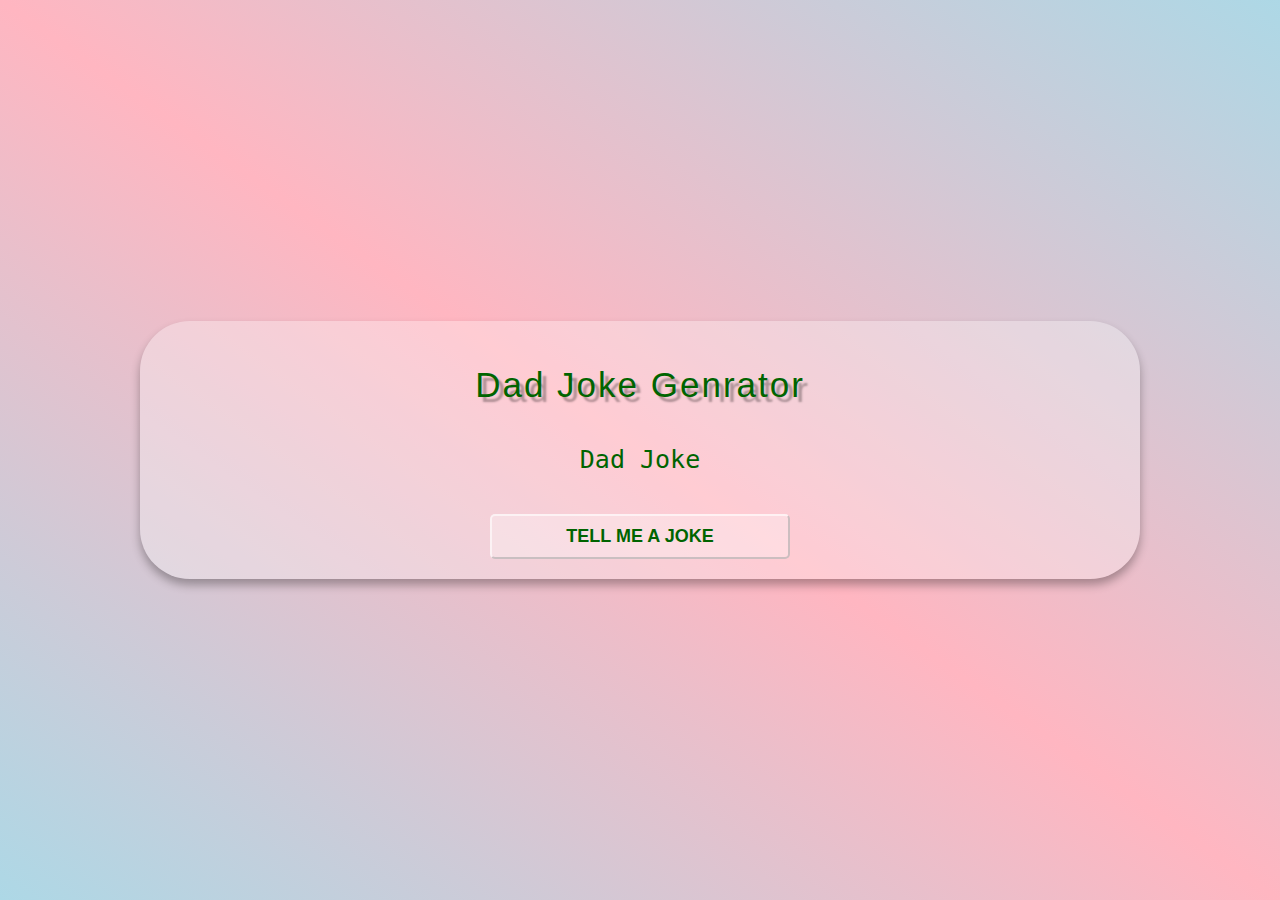
<file: Dad_joke_genrator/index.html>
<!DOCTYPE html>
<html lang="en">
<head>
    <meta charset="UTF-8">
    <meta name="viewport" content="width=device-width, initial-scale=1.0">
    <title>Document</title>
    <style>
        body{
            margin:0;
            background: linear-gradient(to left bottom,lightblue,lightpink,lightblue);
            min-height: 100vh;
            display:flex;
            justify-content: center;
            align-items: center;
            font-family: monospace;
        }
        .container{
            background-color: rgba(255,255,255,.3);
            padding:20px;
            box-shadow: 0 6px 10px rgba(0,0,0,.3);
            border-radius: 50px;
            width:75%;
            text-align: center;
            color: darkgreen;
        }
        .heading{
            font-size: 35px;
            font-weight: 200;
            font-family: Impact, Haettenschweiler, 'Arial Narrow Bold', sans-serif;
            text-shadow: 5px 5px 2px rgba(0,0,0,.3);
            letter-spacing: 2px;
        }
        .joke{
            font-size: 25px;
            font-weight: 500;
            margin:40px;
        }
        .button{
            font-size: 18px;
            font-weight: 700;
            border-radius: 5px;
            padding:10px;
            background-color:  rgba(255,255,255,.3);
            border-color: rgba(255,255,255,.6); 
            text-transform: uppercase;
            width:300px;
            color:darkgreen;
        }
        .button:hover{
            background-color:  rgba(255,255,255,.5);
            box-shadow:0 4px 4px rgba(0,0,0,.3) ;
            transition:all 300ms ease;
        }


    </style>
</head>
<body>
    <div class="container">
        <h1 class="heading">Dad Joke Genrator</h1>
        <p class="joke" id="joke">Dad Joke</p>
        <button class="button" id="button">Tell me a joke</button>
    </div>
    <script src="index.js"></script>
</body>
</html>
</file>
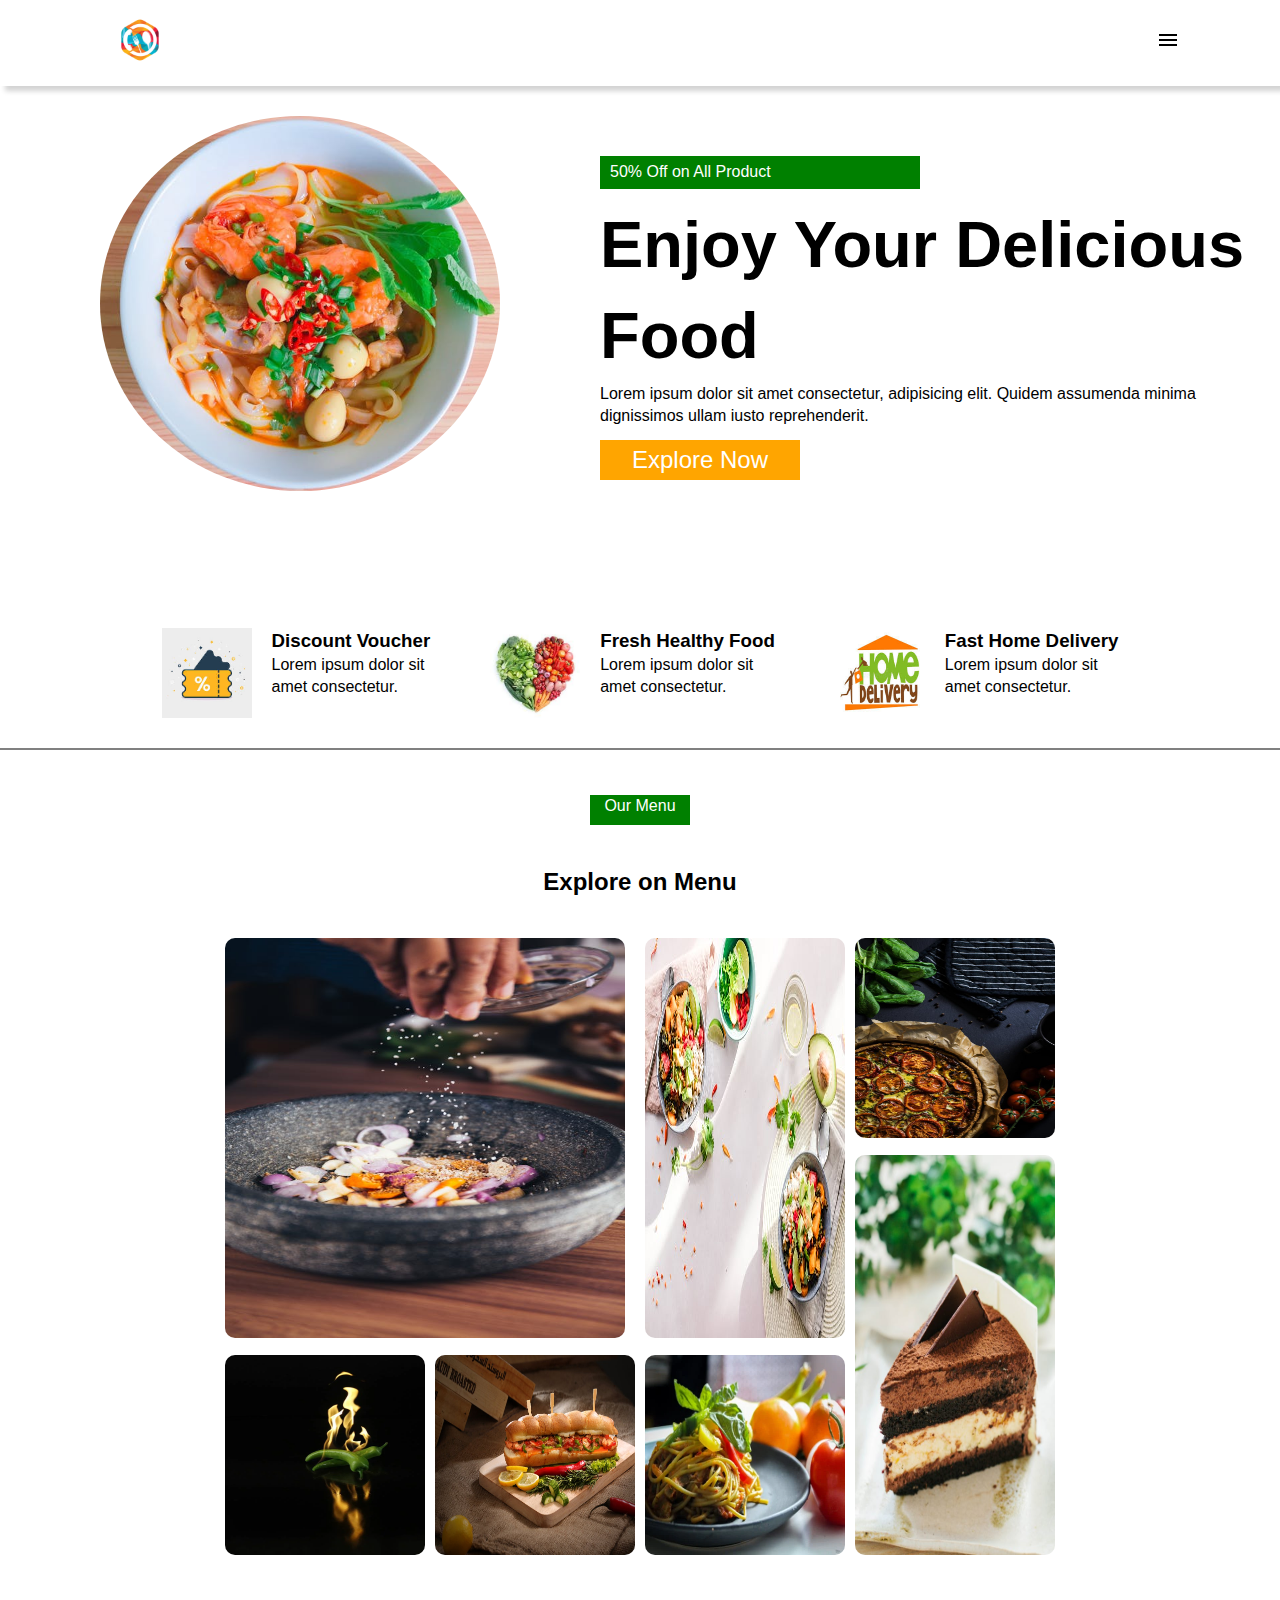
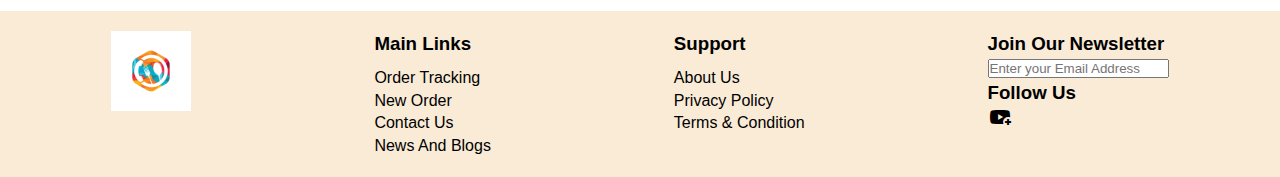
<file: food_food/index.html>
<!DOCTYPE html>
<html lang="en">
<head>
    <meta charset="UTF-8">
    <meta name="viewport" content="width=device-width, initial-scale=1.0">
    <title>Document</title>
    <link rel="stylesheet" href="index.css">
    <link rel="stylesheet" href="https://fonts.googleapis.com/css2?family=Material+Symbols+Outlined:opsz,wght,FILL,GRAD@20..48,100..700,0..1,-50..200" />
    <style>
        .material-symbols-outlined {
          font-variation-settings:
          'FILL' 0,
          'wght' 400,
          'GRAD' 0,
          'opsz' 24
        }
        </style>
</head>
<body>
    <nav>
        <div class="navigation_container">
            <div class="logo"><img src="logo1.jpg" alt=""></div>
            <div class="icon"><span class="material-symbols-outlined">
                menu
                </span></div>
        </div>
    </nav>
    <div class="continer">
        <div class="hero">
            <div class="hero_image">
                <img src="1.jpeg" alt="">
            </div>
            <div class="hero_content">
                <div class="tag">50% Off on All Product</div>
                <h1>Enjoy Your Delicious Food</h1>
                <p>Lorem ipsum dolor sit amet consectetur, adipisicing elit. Quidem assumenda minima dignissimos ullam iusto reprehenderit.</p>
                <button class="button">Explore Now</button>
            </div>
        </div>
        <section class="features">
            <div class="feature1">
            <img src="discount.jpeg" alt="">
            <div class="feature_content1">
                <h3>Discount Voucher</h3>
                Lorem ipsum dolor sit <br>
                 amet consectetur.
            </div>
            </div>
            <div class="feature1">
                <img src="fresh_food.jpeg" alt="">
                <div class="feature_content1">
                <h3>Fresh Healthy Food</h3>
                Lorem ipsum dolor sit <br>
                amet consectetur.
            </div>
            </div>
            <div class="feature1">
                <img src="free_delivery.jpeg" alt="">
                <div class="feature_content1">
                <h3>Fast Home Delivery</h3>
               Lorem ipsum dolor sit <br> amet consectetur.
               </div>
            </div>

        </section>
        <div class="divider"></div>
       
        <section class="box">
        <div class="menu">Our Menu</div>
        <div class="explaor_menu">
            <h2>Explore on Menu</h2>
        </div>
        <div class="grid">
            <div class="item1">
                <img src="logo.jpeg"  class="grid-img" alt="">
            </div>
            <div class="item2">
                <img src="2.jpeg" class="grid-img" alt="">
            </div>
            <div class="item3">
                <img src="3.jpeg" class="grid-img" alt="">
            </div>
            <div class="item4">
                <img src="4.webp" class="grid-img" alt="">
            </div>
            <div class="item5">
                <img src="5.jpeg" class="grid-img" alt="">
            </div>
            <div class="item6">
                <img src="6.webp" class="grid-img" alt="">
            </div>
            <div class="item7">
                <img src="7.jpeg" class="grid-img" alt="">
            </div>
        </div>
       </section>
       <section class="footer">
        <div class="footer_container">
        <div class="logo_img">
            <img src="logo1.jpg" style="height:80px; width:80px;" alt="">
        </div>
        <div class="link_list">
            <h3>Main Links</h3>
            <ul>
                <li>Order Tracking</li>
                <li>New Order</li>
                <li>Contact Us</li>
                <li>News And Blogs</li>
            </ul>
        </div>
        <div class="link_list">
            <h3>Support</h3>
            <ul>
                <li>About Us</li>
                <li>Privacy Policy</li>
                <li>Terms & Condition</li>
                
            </ul>
        </div>
        <div class="newslater">
            <h3>Join Our Newsletter</h3>
            <input type="text" placeholder="Enter your Email Address">
            <h3>Follow Us</h3>
            <div class="icons_container">
                <div class="icons">
                <span class="material-symbols-outlined">
                    youtube_activity
                    </span>
                    <i  class="fa fa-facebook"></i>
                </div>
            </div>
        </div>
        </div>
       </section>
    </div>
</body>
</html>
</file>
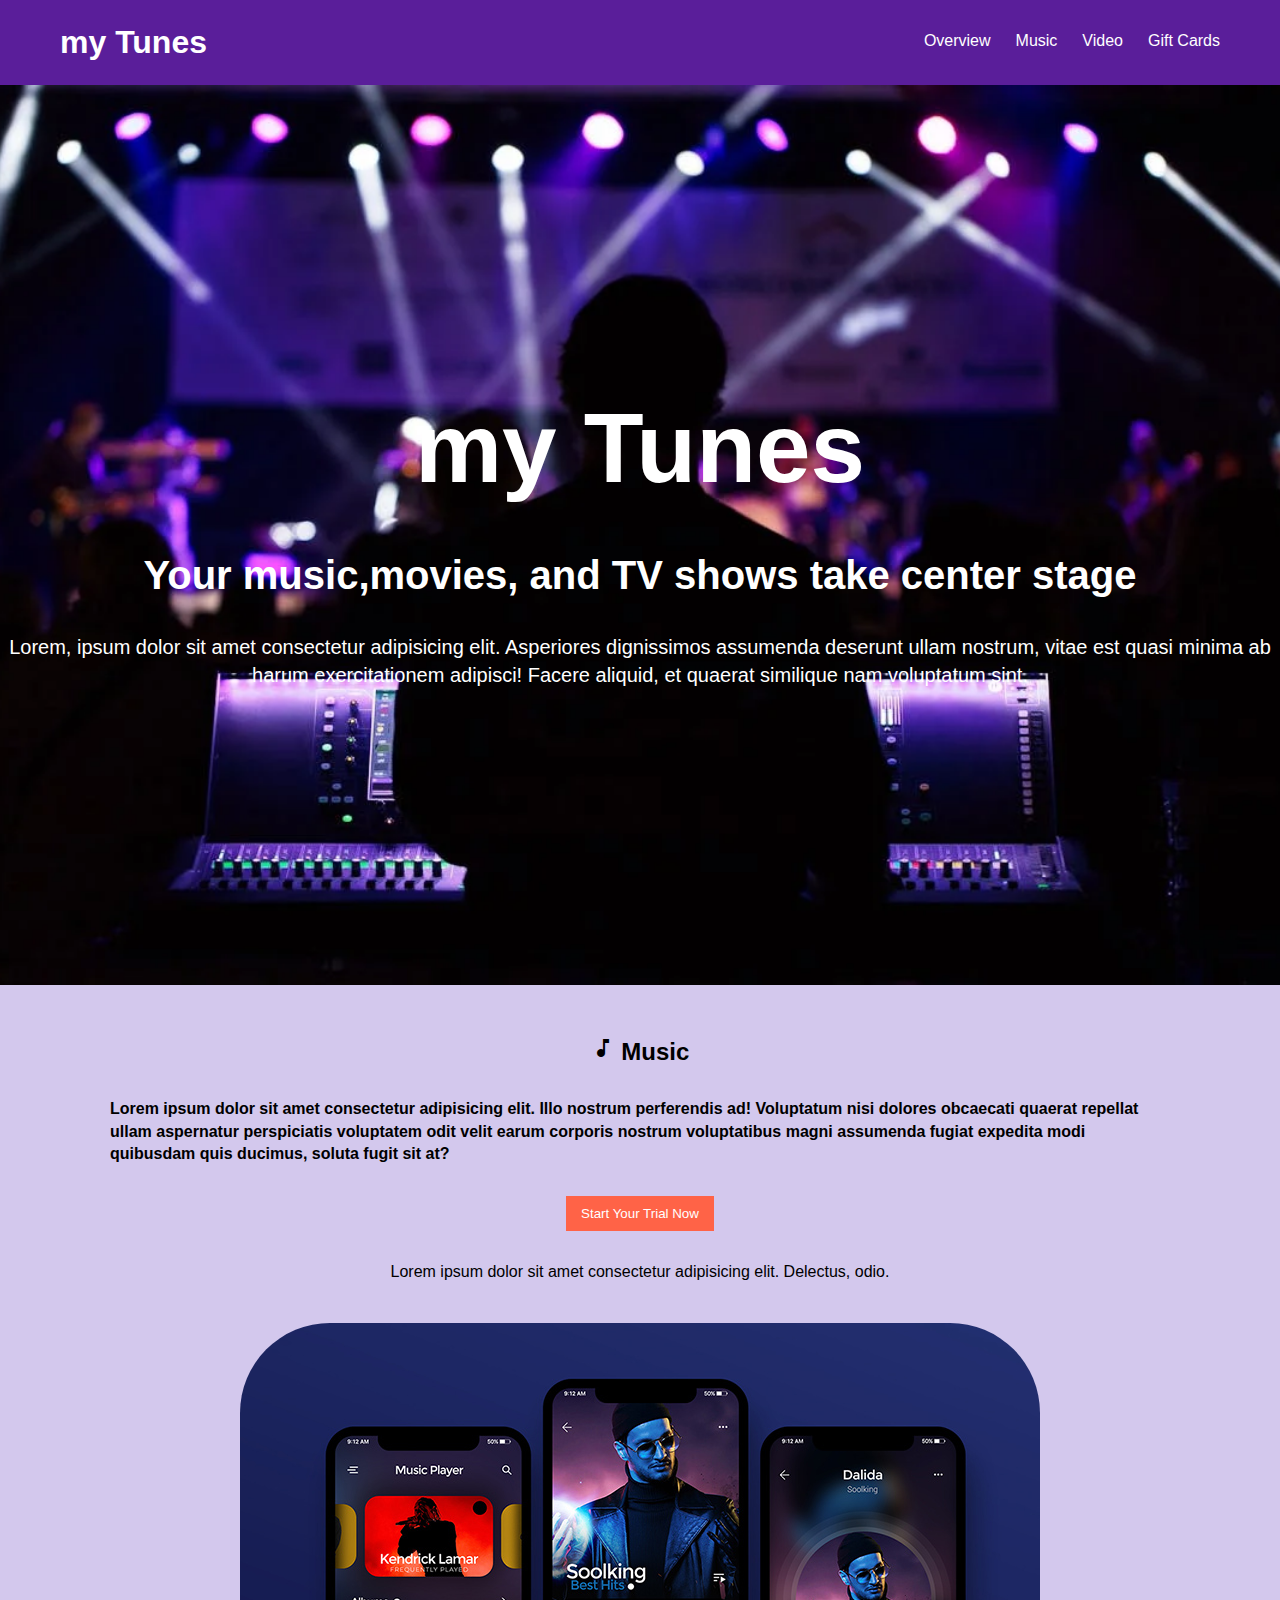
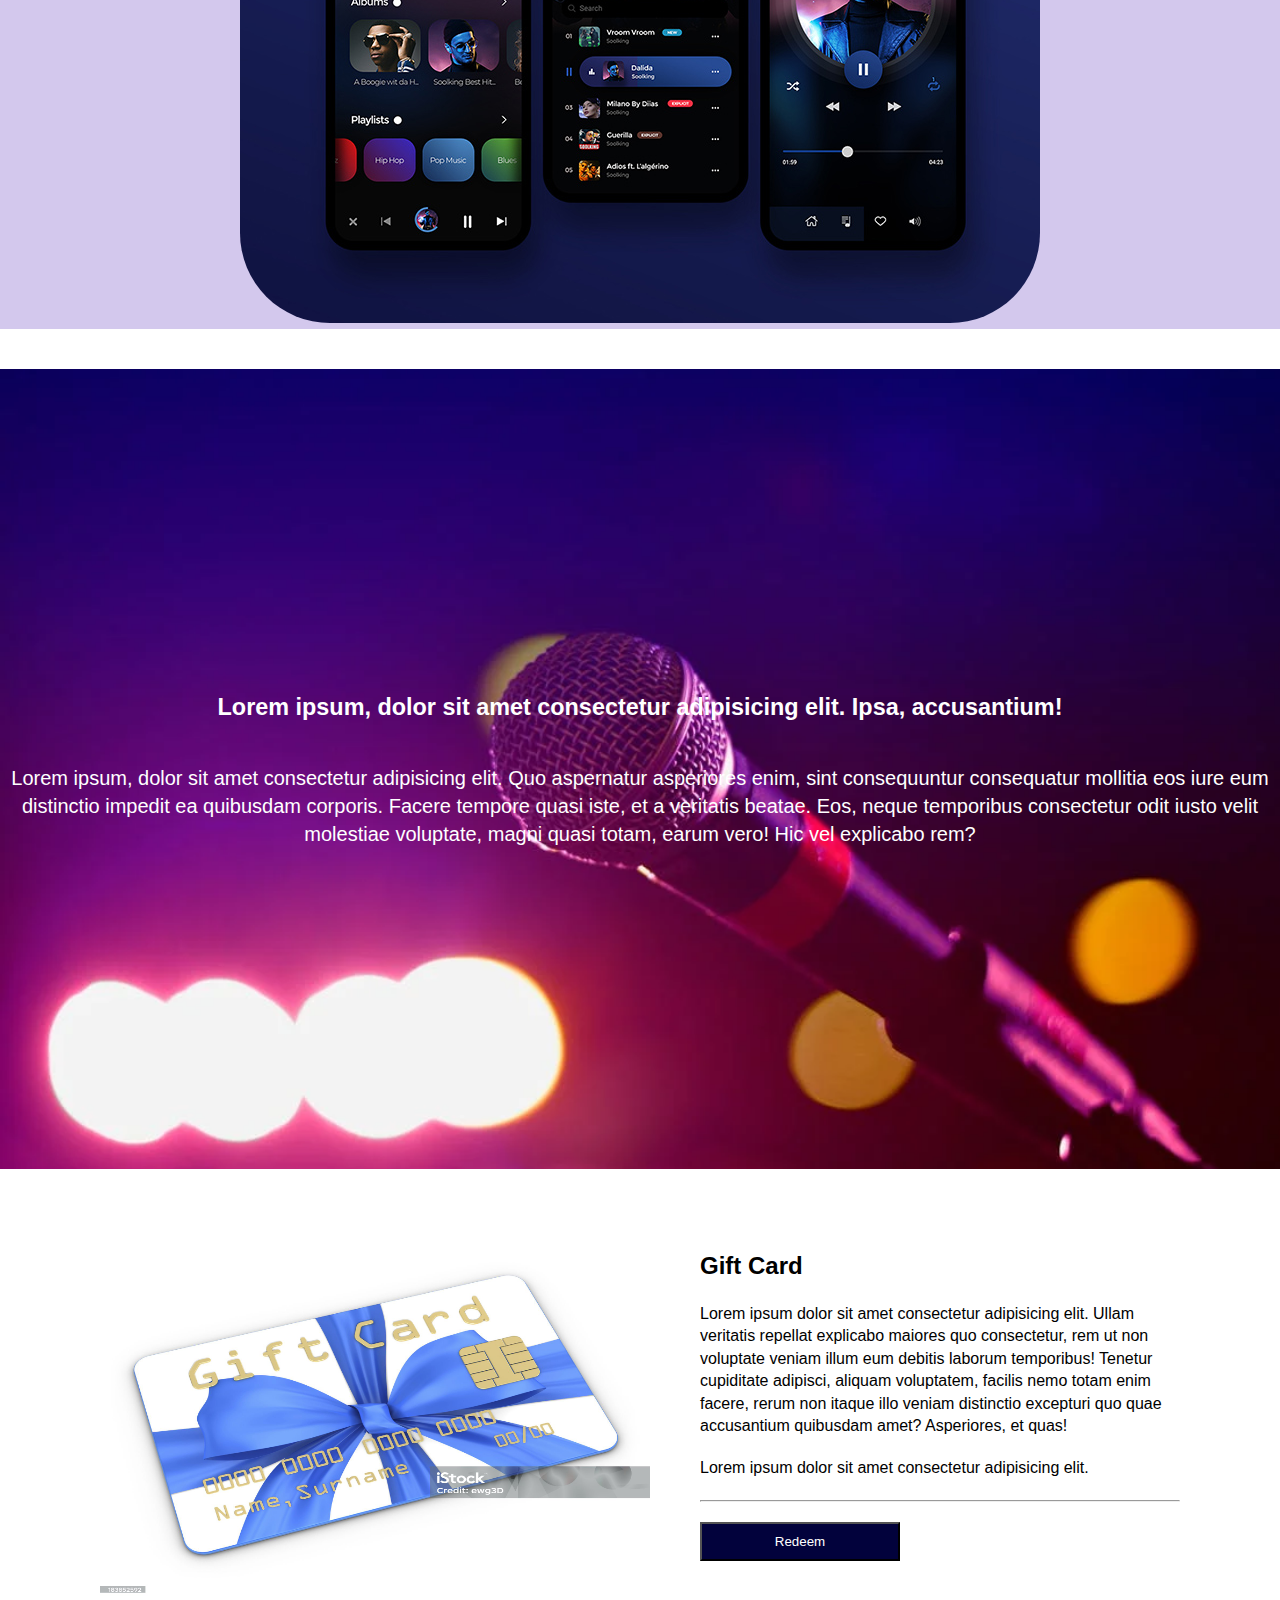
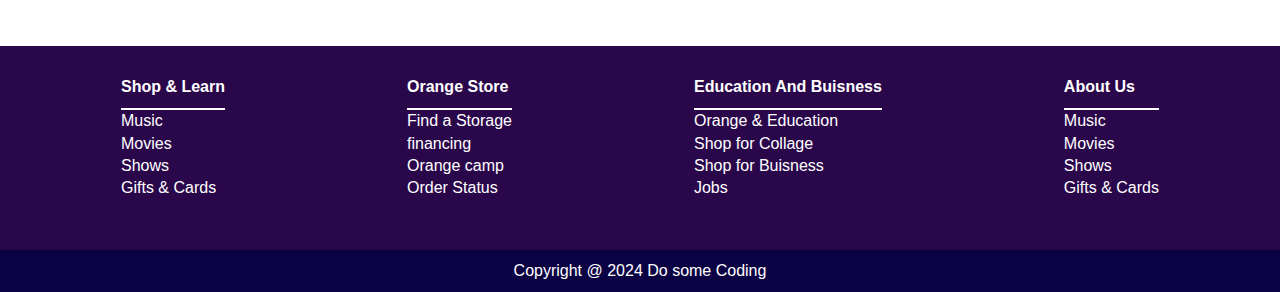
<file: Music_My_Tunes/index.html>
<!DOCTYPE html>
<html lang="en">
<head>
    <meta charset="UTF-8">
    <meta name="viewport" content="width=device-width, initial-scale=1.0">
    <title>My Tunes Website</title>
    <link rel="stylesheet" href="1.css">
    <link rel="stylesheet" href="https://fonts.googleapis.com/css2?family=Material+Symbols+Outlined:opsz,wght,FILL,GRAD@20..48,100..700,0..1,-50..200" />
    <style>
        .material-symbols-outlined {
          font-variation-settings:
          'FILL' 0,
          'wght' 400,
          'GRAD' 0,
          'opsz' 24
        }
        </style>
</head>
<body>
    <header>
        <nav class="nav-container">
            <div class="logo">my Tunes</div>
            <div class="anchor">
            <ul>
                <a href="#Hero"><li>Overview</li></a>
            </ul>

            <ul>
                <a href="#music"><li>Music</li></a>
            </ul>

            <ul>
                <a href="#video"><li>Video</li></a>
            </ul>

            <ul>
                <a href="#gift"><li>Gift Cards</li></a>
            </ul>
        </div>
        </nav>
    </header>
    <main>
        <section id="Hero" class="hero_section">
            <div class="container">
                <h1>my Tunes</h1>
                <h3>Your music,movies, and TV shows take center stage</h3>
                <p>Lorem, ipsum dolor sit amet consectetur adipisicing elit. Asperiores dignissimos assumenda deserunt ullam nostrum, vitae est quasi minima ab harum exercitationem adipisci! Facere aliquid, et quaerat similique nam voluptatum sint.</p>
            </div>
        </section>

        <section class="music_section" id="music">
            <div class="container">
                <h2>
                <span class="material-symbols-outlined">
                    music_note
                    </span>
                    Music
                </h2>
                <h4>
                    Lorem ipsum dolor sit amet consectetur adipisicing elit. Illo nostrum perferendis ad! Voluptatum nisi dolores obcaecati quaerat repellat ullam aspernatur perspiciatis voluptatem odit velit earum corporis nostrum voluptatibus magni assumenda fugiat expedita modi quibusdam quis ducimus, soluta fugit sit at?
                
                </h4>
                <button class="btn">Start Your Trial Now</button>
                <p>
                    Lorem ipsum dolor sit amet consectetur adipisicing elit. Delectus, odio.
                </p>
                <div class="i_pad">
                    <img src="music-player.jpg" alt="">
                </div>
            </div>
        </section>

        

        <section class="video" id="video">
            <div class="video_container">
                <h3>Lorem ipsum, dolor sit amet consectetur adipisicing elit. Ipsa, accusantium!</h3>
                 <p>Lorem ipsum, dolor sit amet consectetur adipisicing elit. Quo aspernatur asperiores enim, sint consequuntur consequatur mollitia eos iure eum distinctio impedit ea quibusdam corporis. Facere tempore quasi iste, et a veritatis beatae. Eos, neque temporibus consectetur odit iusto velit molestiae voluptate, magni quasi totam, earum vero! Hic vel explicabo rem?</p>   
            </div>
        </section>

        <section class="gift-section" id="gift">
            <div class="gift_container">
                <div class="gift_card">
                    <img src="giftcard.jpg" alt="">
                </div>
                <div class="gift_content">
                    <h2>Gift Card</h2>
                    <p>Lorem ipsum dolor sit amet consectetur adipisicing elit. Ullam veritatis repellat explicabo maiores quo consectetur, rem ut non voluptate veniam illum eum debitis laborum temporibus! Tenetur cupiditate adipisci, aliquam voluptatem, facilis nemo totam enim facere, rerum non itaque illo veniam distinctio excepturi quo quae accusantium quibusdam amet? Asperiores, et quas!</p>
                     <p>Lorem ipsum dolor sit amet consectetur adipisicing elit.
                        <hr>
                        <button class="sec_btn">Redeem</button>
                     </p>
                </div>
            </div>
        </section>
    </main>
    <footer>
        <div class="upper">
            <div class="upper_container">
             <div class="footer_links">
                <h4>Shop & Learn</h4>
                <ul>
                    <li>Music</li>
                    <li>Movies</li>
                    <li>Shows</li>
                    <li>Gifts & Cards</li>
                </ul>
             </div>

             <div class="footer_links">
                <h4>Orange Store</h4>
                <ul>
                    <li>Find a Storage</li>
                    <li>financing</li>
                    <li>Orange camp</li>
                    <li>Order Status</li>
                </ul>
             </div>

             <div class="footer_links">
                <h4>Education And Buisness</h4>
                <ul>
                    <li>Orange & Education</li>
                    <li>Shop for Collage</li>
                    <li>Shop for Buisness</li>
                    <li>Jobs</li>
                </ul>
             </div>

             <div class="footer_links">
                <h4>About Us</h4>
                <ul>
                    <li>Music</li>
                    <li>Movies</li>
                    <li>Shows</li>
                    <li>Gifts & Cards</li>
                </ul>
             </div>
            </div>
        </div>
        <div class="lower">
        Copyright @ 2024 Do some Coding
        </div>
    </footer>
</body>
</html>
</file>
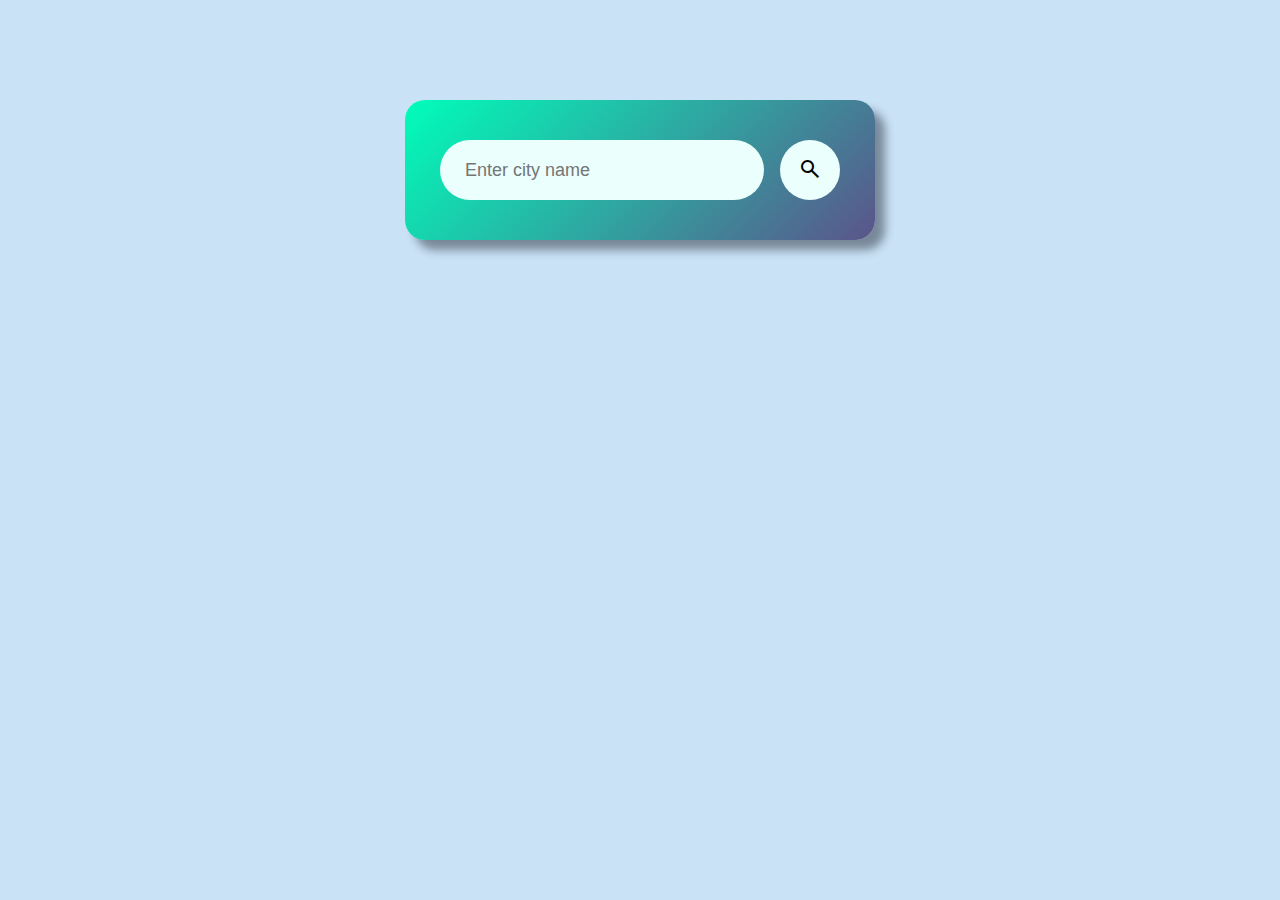
<file: project_5/index.html>
<!DOCTYPE html>
<html lang="en">
<head>
    <meta charset="UTF-8">
    <meta name="viewport" content="width=device-width, initial-scale=1.0">
    <title>Document</title>
    <link rel="stylesheet" href="https://fonts.googleapis.com/css2?family=Material+Symbols+Outlined:opsz,wght,FILL,GRAD@20..48,100..700,0..1,-50..200" />
    <style>
        .material-symbols-outlined {
          font-variation-settings:
          'FILL' 0,
          'wght' 400,
          'GRAD' 0,
          'opsz' 24
        }
        </style>
    <style>
        *{
            margin:0;
            padding:0;
            font-family: 'Poppins',sans-serif;
            box-sizing: border-box;
        }
        body{
           background-color:rgb(202, 226, 246);
        }
        .card{
            width:90%;
            max-width: 470px;
            background:linear-gradient(135deg, #00feba,#5b548a);
            color:#fff;
            margin:100px auto 0;
            border-radius:20px;
            padding:40px 35px;
            text-align: center;
            box-shadow: 10px 10px 10px lightslategray;
        }
        .search{
            width:100%;
            display: flex;
            align-items: center;
            justify-content: space-between;
        }
        .search input{
            border:10px;
            outline:0;
            background: #ebfffc;
            color:#555;
            padding:10px 25px;
            height:60px;
            flex:1;
            font-size: 18px;
            margin-right: 16px;
            border-radius: 50px;
        }
        .search button{
            border:10px;
            outline:0;
            background: #ebfffc;
            border-radius: 50%;
            width:60px;
            height:60px;
            cursor:pointer;
           
        }
       
        .weather-icon{
            width: 170px;
            margin-top: 30px;
        }
        .weather h1{
            font-size: 70px;
            font-weight: 400;
        }
        .weather h2{
            font-size: 40px;
            font-weight: 300;
        }
        .weather img{
            border-radius: 50px;
            padding:0 15px;
            margin-bottom: 15px;
        }
         
        .col img{
            height:50px ;
            width:60px;
            border-radius: 20px;
        }
        .col{
            display: flex;
            flex-direction: column;
            justify-content: space-around;
            align-items: center;
        }
        .details {
            display:flex;
            justify-content:space-around;
            align-items: center;
            margin-top: 30px;
        }
        .col p{
            
            display: flex;
            flex-direction: column;
        }
       .humidity{
        font-size: 30px;

       }
       .wind{
        font-size: 30px;
       }
       .weather{
        display:none;
       }
       .error{
        display: none;
       }
       
        
    </style>
</head>
<body>
    <div class="card">
        <div class="search">
            <input type="text" placeholder="Enter city name" spellcheck="false">
            <button class="btn"><span class="material-symbols-outlined">
                search
                </span></button>
         </div>
         <div class="error">
         <p>Invalid City name</p>
        </div>
         <div class="weather">
            <img src="rain.jpeg" alt="" class="weather-icon">
            <h1 class="temp">22°C</h1>
            <h2 class="city">Mumbai</h2>
            <div class="details">
                <div class="col">
                    <span class="material-symbols-outlined" id="humidity">
                        humidity_high
                        </span>
                    <p class="humidity">50%</p>
                    <p>Humidity</p>
                </div>
                    
                     <div class="col">
                        <span class="material-symbols-outlined" id="wind">
                            air
                            </span>
                    <p class="wind">15 Km/hr</p>
                    <p>Wind Speed</p>
                </div>
                
            </div>
        </div>
    </div>
    <script>

        /*const apikey="e5ab0208434617d3848fc2fa26e0bbbc";
        const apiurl="https://api.openweathermap.org/data/2.5/weather?units=metric&q=";
        const search=document.querySelector(".search input");
        const search_btn=document.querySelector(".btn");
        const weather_icon=document.querySelector(".weather-icon")
        
        async function checkweather(city){
            const response= await fetch(apiurl+city + `&appid=${apikey}`);
            var data =await response.json();

            console.log(data);
            document.querySelector(".city").innerHTML=data.name;
            document.querySelector(".temp").innerHTML=Math.round(innerHTML=data.main.temp)+"°C";
            document.querySelector(".humidity").innerHTML=data.main.humidity+"%";
            document.querySelector(".wind").innerHTML=data.wind.speed+"Km/h";
        
            if(data.weather[0].main==='Cloud'){
                weather_icon.src="cloud.png";
            }
            else if(data.weather[0].main==='Rain'){
                weather_icon.src="rain.jpeg";
            }
            else if(data.weather[0].main==='Clear'){
                weather_icon.src="clear.png";
            }
            else if(data.weather[0].main==='Mist'){
                weather_icon.src="mist.png";
            }
            else if(data.weather[0].main==='Snow'){
                weather_icon.src="snow.png";
            }
            else if(data.weather[0].main==='Wind'){
                weather_icon.src="wind.png";
            }
            else if(data.weather[0].main==='Drizzle'){
                weather_icon.src="dizzle.jpeg";
            }
            else{
                console.log("nothing");
            }
        
        }

        search_btn.addEventListener("click",()=>{
            checkweather(search.value);
        })
       */
        const apikey = "e5ab0208434617d3848fc2fa26e0bbbc";
        const apiurl = "https://api.openweathermap.org/data/2.5/weather?units=metric&q=";
        const search = document.querySelector(".search input");
        const search_btn = document.querySelector(".btn");
        const weather_icon = document.querySelector(".weather-icon");
        
        async function checkWeather(city) {
            const response = await fetch(apiurl + city + `&appid=${apikey}`);
            if(response.status==404){
                document.querySelector(".error").style.display="block";
                document.querySelector(".weather").style.display="none";
            }
            
            
            const data = await response.json();
        
            
        
            document.querySelector(".city").innerHTML = data.name;
            document.querySelector(".temp").innerHTML = Math.round(data.main.temp) + "°C"; // Corrected line
            document.querySelector(".humidity").innerHTML = data.main.humidity + "%";
            document.querySelector(".wind").innerHTML = data.wind.speed + "Km/h";
        
            switch (data.weather[0].main) {
                case 'Clouds':
                    weather_icon.src = "cloud.png";
                    break;
                case 'Rain':
                    weather_icon.src = "rain.jpeg";
                    break;
                case 'Clear':
                    weather_icon.src = "clear.png";
                    break;
                case 'Mist':
                    weather_icon.src = "mist.png";
                    break;
                case 'Snow':
                    weather_icon.src = "snow.png";
                    break;
                case 'Wind':
                    weather_icon.src = "wind.png";
                    break;
                case 'Drizzle': // Corrected spelling
                    weather_icon.src = "dizzle.jpeg";
                    break;
                default:
                    weather_icon.src = "default.png"; // Add a default image for unexpected conditions
                    break;
            }
            document.querySelector(".weather").style.display="block";
        }
        
        search_btn.addEventListener("click", () => {
            checkWeather(search.value);
        });
        
    </script>
</body>
</html>
</file>
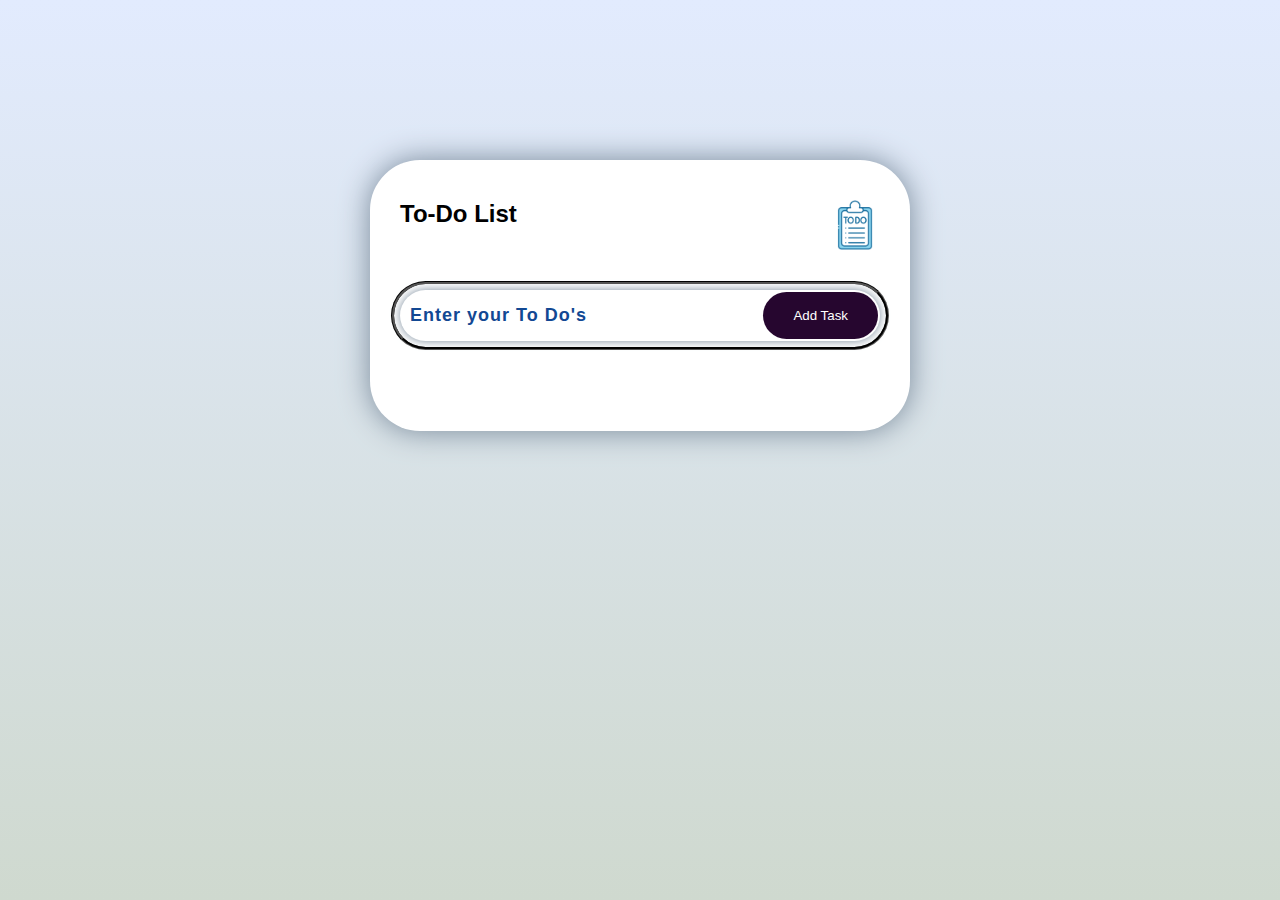
<file: To_do_list/index.html>
<!DOCTYPE html>
<html lang="en">
<head>
    <meta charset="UTF-8">
    <meta name="viewport" content="width=device-width, initial-scale=1.0">
    <title>Document</title>
    <style>
    *{
        margin: 0;
        padding:0;
        box-sizing: border-box;
        font-family: 'Poppins',sans-serif;
    }
    body{
        width:100%;
        min-height: 100vh;
        background: linear-gradient(to top ,#cfd9cf,#e2ebfe);
        padding:10px;
    }
    .todo_app{
        width:100%;
        max-width: 540px;
        background-color: white;
        margin:150px auto 20px;
        padding:40px 30px 70px;
        border-radius: 50px;
        box-shadow: 0 0 30px lightslategray;
    }
    .todo_app img{
        height: 50px;
        width: 50px;
        
    }
    .content_img{
        display: flex;
        justify-content:space-between;
    }
    .button_section{
        display:flex;
        justify-content: space-between;
        align-items: center;
        outline: 3px groove black;
        outline-offset: 6px;
        border:none;
        border-radius: 30px;
        margin-bottom: 20px;
        box-shadow: 0 0 10px lightslategray;
    }
     .button_section{
        margin-top: 40px;
     }
      #input_box{
       flex:1;
       border:none;
       background:transparent;
       font-size: 18px;
       font-weight: 600;
       letter-spacing: 1px;
       padding: 10px;
       transition: 0.5 ease-in-out;
     }
     #input_box::placeholder{
        color:rgb(18, 72, 147);
     }
     .button{
        border:none;
        outline: none;
        padding:16px 30px;
        background: #26062f;
        border-radius: 30px;
        color:white;
        cursor: pointer;
        margin: 2px;
     }
     ul li{
        list-style: none;
        font-size: 18px;
        font-weight: 500;
        letter-spacing: 1px;
        padding:12px 8px 12px 50px;
        position: relative;
        cursor: pointer;
        margin-block: 10px;
     }
     ul li::before{
        content:'';
        position: absolute;
        height:30px;
        width:30px;
        border-radius: 50%;
        background: url(unchecked.webp);
        background-size: cover;
        position: center;
        top:7px;
        left:8px;
     }
     ul li.checked{
        background-color: rgba(32, 32, 135, 0.979);
        color:white;
        border-radius: 40px;
     }

     ul li.checked::before{
        background: url(checkbox.png);
        background-size: cover;
        background-color: white;

     }
     ul li span{
        position:absolute;
        top:10px;
        right:0px;
        margin-right: 5px;
        width:30px;
        height:30px;
        line-height: 30px;
        font-size: 22px;
        color:black;
        text-align: center;
        border-radius: 50%;
     }
     ul li span:hover{
        background-color: black;
        color:white;
     }
     ul li.checked span{
        color:white;
     }
     ul li.checked span:hover{
        background-color: white;
        color:black;
     }
      

    </style>
</head>
<body>
   <div class="todo_app">
    <div class="content_img">
        <h2>To-Do List</h2>
   <img src="save-image.png" alt="">
    </div>
      <div class="button_section">
    <input type="text" id="input_box" placeholder="Enter your To Do's">
       <button class="button" onclick="addTask()">Add Task</button>
    </div>
    <ul id="list-container">
     <!-- <li class="checked">task1</li>
      <li class="checked">task2</li>
      <li class="checked">task3</li>-->
    </ul>
</div>



    <script src="index.js"></script>
</body>
</html>
</file>
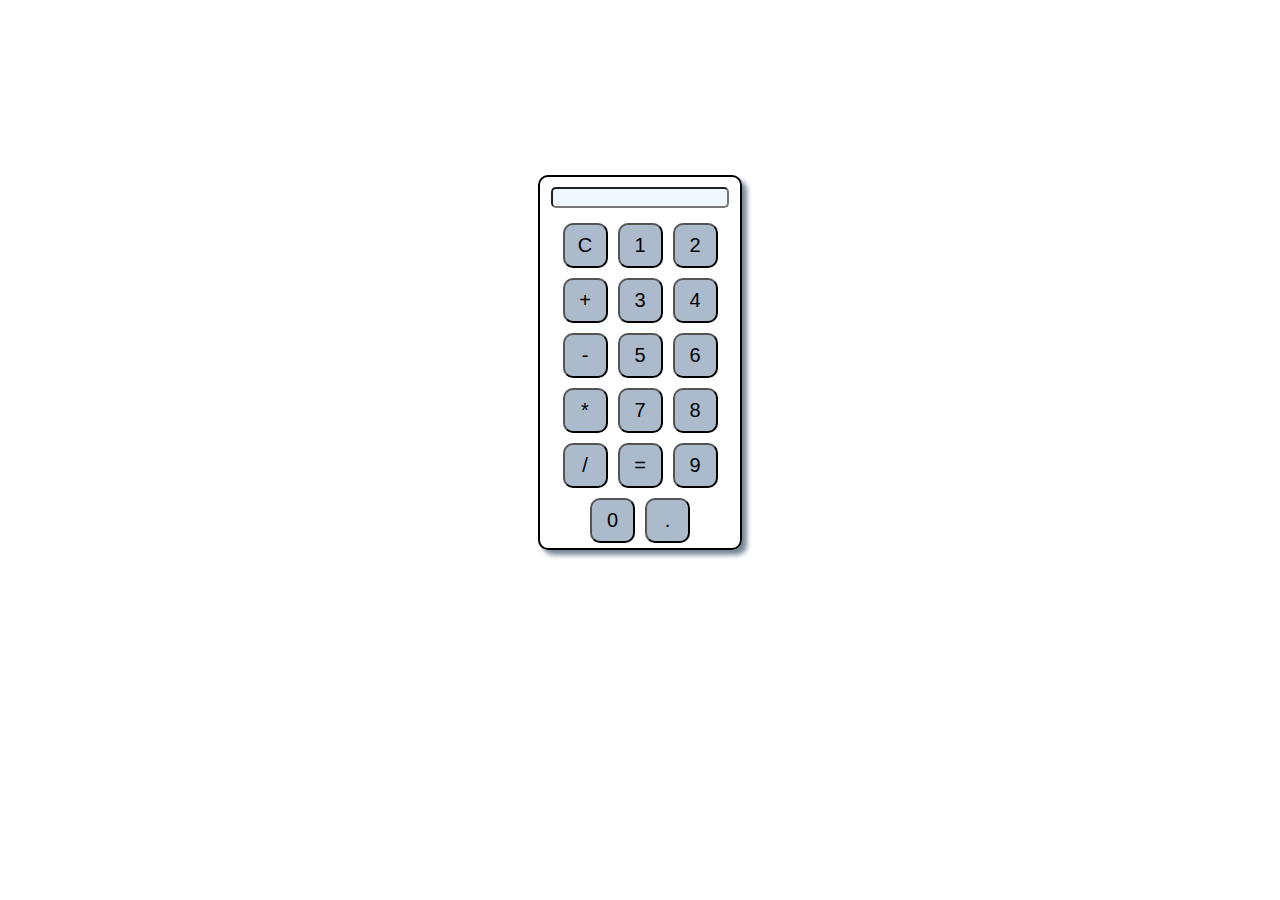
<file: project_calculator.html>
<!DOCTYPE html>
<html lang="en">
<head>
    <meta charset="UTF-8">
    <meta name="viewport" content="width=device-width, initial-scale=1.0">
    <title>Calculator</title>
    <style>
        body{
            display: flex;
            justify-content: center;
            align-items: center;
            margin-top:175px;
        }
        #calculator{
            text-align: center;
            border:2px solid;
            border-radius: 10px;
            width:200px;
            box-shadow: 5px 5px 5px lightslategray;
            
        }
        #display{
           margin: 10px ;
           width:85%;
           background-color: aliceblue;
           border-radius: 5px;
           
        }
        .button_container{
            display:flex;
            justify-content:center;
            flex-wrap: wrap;
           
            
            
        }
        .button{
            
           height: 45px;
            width:45px;
            margin: 5px;
            font-size: 20px;
            background-color: rgb(171, 187, 203);
            border-radius: 10px;
           
        }
        .button:hover{
            height: 47px;
            width:47px;
           
        }
    </style>
</head>
<body>
    <div id="calculator">
      <input type="text" id="display">
      <div class="button_container">
      <button class="button"onclick="current_display=' ';
      document.querySelector('#display').value=current_display;" >C

      </button>
      
      <button class="button" onclick="current_display=current_display+'1';
      document.querySelector('#display').value=current_display;">1</button>
      
      <button class="button" onclick="current_display=current_display+'2';
      document.querySelector('#display').value=current_display;">2</button>
      
      <button class="button" onclick="current_display=current_display+'+';
      document.querySelector('#display').value=current_display;">+</button>
      
      <button class="button" onclick="current_display=current_display+'3';
      document.querySelector('#display').value=current_display;">3</button>
      
      <button class="button" onclick="current_display=current_display+'4';
      document.querySelector('#display').value=current_display;">4</button>
      
      <button class="button" onclick="current_display=current_display+'-';
      document.querySelector('#display').value=current_display;">-</button>
      
      <button class="button" onclick="current_display=current_display+'5';
      document.querySelector('#display').value=current_display;">5</button>
      
      <button class="button" onclick="current_display=current_display+'6';
      document.querySelector('#display').value=current_display;">6</button>
      
      <button class="button" onclick="current_display=current_display+'*';
      document.querySelector('#display').value=current_display;">*</button>
      
      <button class="button" onclick="current_display=current_display+'7';
      document.querySelector('#display').value=current_display;">7</button>
      
      <button class="button" onclick="current_display=current_display+'8';
      document.querySelector('#display').value=current_display;">8</button>
      
      <button class="button" onclick="current_display=current_display+'/';
      document.querySelector('#display').value=current_display;">/</button>
      
      <button class="button" onclick="
      let result= eval(current_display)
      current_display=result;
      document.querySelector('#display').value=current_display;">=</button>
      
      <button class="button" onclick="current_display=current_display+'9';
      document.querySelector('#display').value=current_display;">9</button>
      
      <button class="button" onclick="current_display=current_display+'0';
      document.querySelector('#display').value=current_display;">0</button>
      
      <button class="button" onclick="current_display=current_display+'.';
      document.querySelector('#display').value=current_display;">.</button>
      
    </div>
    </div>
    <script>
        let current_display=" ";
        document.querySelector("#display").value=current_display;
    </script>
</body>
</html>
</file>
<file: food_food/index.css>
*{
    padding:0;
    margin:0;
}


html,body{
    line-height: 1.4;
    font-weight: 300;
    font-family:"Roboto",sans-serif;
}
.navigation_container{
    display:flex;
    justify-content: space-between;
    padding-left: 100px;
    padding-right: 100px;
   
   
}
.logo img{
    margin:0;
    height:80px;
    width:80px;
    border-radius: 25px;
    image-rendering: -webkit-optimize-contrast;
  image-rendering: crisp-edges;
  
}
.navigation_container,.logo{
   
    align-items:center;
}

nav{
    box-shadow: 5px 5px 5px lightgray;
    position:sticky;
    top:0;
    background-color: white;
}
.navigation_container,img{
   
    align-items:center;
}
.logo{
   
}
.material-symbols-outlined{
    font-size: 30px;
}

.hero{
    padding-top: 30px;
    display:flex;
    gap: 100px;
    justify-content: center;
}
.hero_image img{
    height:375px;
    width:400px;
    border-radius:50%;
    margin-left: 100px;
    image-rendering: -webkit-optimize-contrast;
  image-rendering: crisp-edges;
}
.hero_content{
   margin-top: 40px;
  
   
}
.tag{
    background-color: green;
    margin-right: 60px;
    color:white;
    padding: 5px 10px 5px 10px;
    margin-bottom: 10px;
    width: 300px;
}
.hero_content ,h1,p,button{
    margin-bottom: 2px;
}
h1{
    font-size: 65px;
    font-weight: 600;
}
.button{
    margin-top: 10px;
    height: 40px;
    width:200px;
    border:none;
    transition:0.2s ease-in-out;
    background-color: orange;
    color:white;
    font-size: 24px;
}
button:hover{
    transition:0.2s ease-in-out;
    opacity: 0.0;
}

.features{
    display:flex;
    margin-top: 100px;
    justify-content: center;
    padding:
}

.feature1 img{
    height: 90px;
    width:90px;
    
}
.feature1{
    display: flex;
    gap:20px;
    padding:30px;
    transition:0.2s ease-in-out;

}
.features:hover{
    transition:0.5s;
    box-shadow: 5px 5px 5px;
    
    
}
.divider{
    border:1px solid;
    margin-bottom: 45px;
    color:grey;
}
.menu{
  background-color: green;
  color:white;
  height: 30px;
  width:100px;
  text-align: center;
}
.box{
    display: flex;
    flex-direction: column;
    align-items: center;
    gap:40px;
    flex-wrap: wrap;
}
.box .menu{
    align-self: center;
}
.grid{
    display: grid;
    gap:10px;
    grid-template-areas: 
    "I1 I1 I2 I3"
    "I1 I1 I2 I7"
    "I4 I5 I6 I7"
    ;

}
.item1{
    grid-area:I1;
    
}
.item1 img{
    height: 400px;
    width: 400px;
    image-rendering: -webkit-optimize-contrast;
  image-rendering: crisp-edges;
    
}

.item2{
    
    grid-area:I2;
}
.item2 img{
    height: 400px;
    width: 200px;
    image-rendering: -webkit-optimize-contrast;
  image-rendering: crisp-edges;
    
}
.item3{
    grid-area:I3;
    
}
.item3 img{
    height: 200px;
    width: 200px;
    image-rendering: -webkit-optimize-contrast;
  image-rendering: crisp-edges;
    
}
.item4{
    grid-area:I4;
    
}
.item4 img{
    height: 200px;
    width: 200px;
    image-rendering: -webkit-optimize-contrast;
  image-rendering: crisp-edges;
    
}
.item5{
    grid-area:I5;
   
}
.item5 img{
    height: 200px;
    width: 200px;
    image-rendering: -webkit-optimize-contrast;
  image-rendering: crisp-edges;
    
}
.item6{
    grid-area:I6;
   
}
.item6 img{
    height: 200px;
    width: 200px;
    image-rendering: -webkit-optimize-contrast;
  image-rendering: crisp-edges;
    
}
.item7{
    grid-area:I7;
    
}
.item7 img{
    height: 400px;
    width: 200px;
    image-rendering: -webkit-optimize-contrast;
  image-rendering: crisp-edges;
    
}
.grid-img{
   border-radius: 10px;
    transition: 0.2 ease-in-out;
}
.grid-img:hover{
    transform: scale(1.05);
    transition: 0.2 ease-in-out;
}
.log_img img{
    background-color: antiquewhite;
height: 50px;
width: 50px;
}

.footer{
    margin-top: 50px;
background-color: antiquewhite; 
padding:20px; 
}
.footer_container{
    display:flex;
    justify-content: space-around;
}
.link_list ul{
   list-style: none;
}
.link_list ul{
     padding-top: 10px;
}

@media(max-width:786px){
    .features{
        flex-direction: column;
    }
    .footer_container{
        flex-direction: column;
    }
    .newslater{
        padding-top: 10px;
    }

}
</file>
<file: Music_My_Tunes/1.css>
*{
    margin: 0;
    padding:0;
    box-sizing: border-box;
}

html,body{
    font-family: "Roboto",sans-serif;
    font-weight: 300;
    line-height: 1.4;
    scroll-behavior: smooth;
}
.nav-container{
    max-width: 1200px;
    margin:0 auto;
    display: flex;
    justify-content: space-between;
    align-items: center;
    padding:20px;
}
.anchor{
    display: flex;
    justify-content: center;
    gap: 25px;
}

.anchor ul li{
    border-bottom: 2px solid transparent;
    transition: 0.2s;
}
.anchor ul li:hover{
    border-bottom: 2px solid white;
    transition: 0.2s;
}
ul{
    list-style: none;
}
a{
    text-decoration: none;
    color:white;
}
.logo{
    color:white;
    font-size: 32px;
    font-weight: 600;
}
header{
    background-color: rgb(90, 30, 154);
    position: sticky;
    top:0;
    z-index: 100;
    box-shadow: 0.5px 0.5px 0.5px rgba(red, green, blue, alpha);
}

.hero_section{
    background-image: url(img2.webp);
    height: 100vh;
    display:grid;
    place-items:center;
    color:white;
    text-align: center;
}
.hero_section .container{
    display:flex;
    flex-direction: column;
    gap:30px;
}
.hero_section h1{
    font-size: 98px;
}
.hero_section h3{
    font-size: 40px;
}
.hero_section p{
    font-size: 20px;
}

.music_section{
    padding-top: 50px;
    background-color: rgb(211, 200, 237);
}
.music_section:hover{
    background-color:rgb(183, 159, 238); 
    box-shadow: 10px 10px 10px lightslategray;
}

.music_section .container{
    display:flex;
    flex-direction: column;
    justify-content: center;
    align-items: center;
    gap:30px;
}
.btn{
    padding: 10px 15px;
    border: none;
    transition:0.2 ease-in-out;
    background-color: tomato;
    color:white;

}
.btn:hover{
    transition:0.2 ease-in-out;
    opacity: 0.8;
}

.container h4{
    padding-left:110px;
    padding-right:110px;
}
.i_pad img{
    margin-top:10px;
    border-radius: 90px;
}

.about-music{
    padding-top: 100px;
    display: flex;
    flex-direction: column;
    justify-content: center;
    align-items: center;
    gap:40px;
    text-align: center;
}
.about-music h4{
    padding:0 110px 0 110px;
}
.sec_btn{
    padding:10px 15px;
    background-color: rgb(2, 2, 60);
    color:white;
    transition: 0.8s;
}
.sec_btn:hover{
    transition: 0.7 ease-in-out;
    opacity: 0.8;
}
.mic{
    margin-top: 40px;
    height: 600px; 
    width: 800px;
    border-radius: 90px;
    box-shadow: 10px 10px 10px lightslategray;
}

.video{
    background-image: url(img4.webp);
    min-height: 800px;
    display: grid;
    place-items: center;
    color: white;
    text-align: center;
    background-repeat: no-repeat;
    background-size: cover;
    margin-top: 40px;
}
.video_container{
   display: flex;
   flex-direction: column;
   gap: 40px;
   color:white;
   font-size: 20px;
}
.video_container h3{
    padding:0 110px 0 110px;
}

.hero_section,.video{
    position:relative;
    background-position: center;
    background-size: cover;
    background-repeat: no-repeat;
}
.gift_card img{
    height: 350px;
    width:550px;
}
.gift-section{
   margin-top: 80px;
}
.gift_container{
    display: flex;
    
    justify-content: center;
     gap:50px;
     padding: 0 100px;
}
.gift_content{
   display: flex;
   flex-direction: column;
   gap:20px;
}
.gift_content .sec_btn{
    width: 200px;
}
.upper_container{
    padding: 30px;
    display:flex;
    justify-content:space-around;
    color: white;
    background-color: rgb(42, 7, 75);
}
footer{
    margin-top: 40px;
    
}
.footer_links h4{
    border-bottom: 2px solid white;
    padding-bottom: 10px;
   
}
.footer_links ul{
    margin-bottom: 20px;
}
.lower{
    background-color:rgb(10, 2, 66) ;
    color:white;
    text-align: center;
    padding: 10px;
}
</file>
